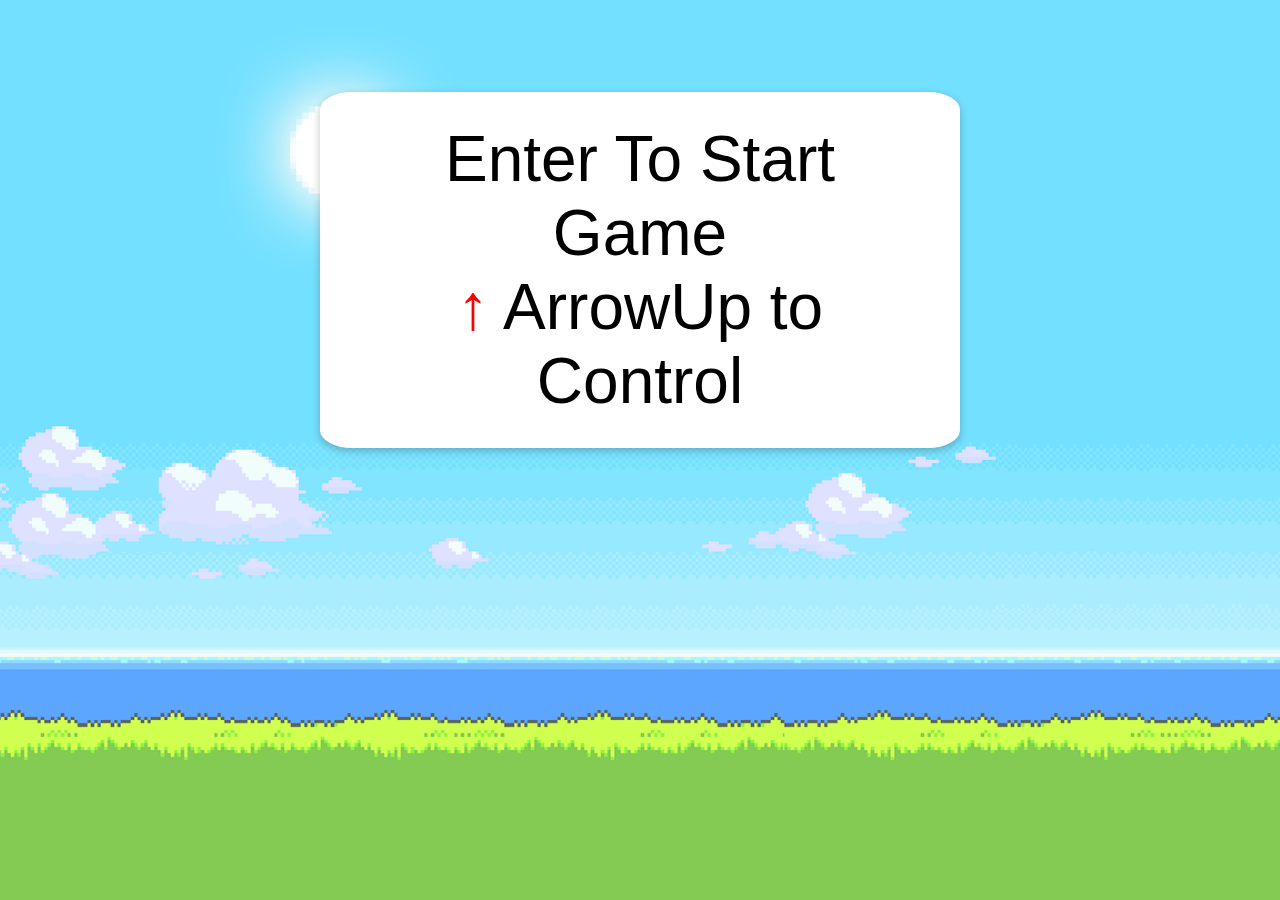
<file: Games/Flappy-Bird-Game-main/index.html>
<!DOCTYPE html>
<html lang="en">
<head>
    <meta charset="UTF-8">
    <meta http-equiv="X-UA-Compatible" content="IE=edge">
    <meta name="viewport" content="width=device-width, initial-scale=1.0">
    <link rel="icon" type="image/png" href="images/favicon.ico"/>
    <title>Flappy Bird Game</title>
    <link rel="stylesheet" href="style.css">
    <script src="script.js" defer></script>
</head>
<body>
    <div class="background"></div>
    <img src="images/Bird.png" alt="bird-img" class="bird" id="bird-1">
    <div class="message">
        Enter To Start Game <p><span style="color: red;">&uarr;</span> ArrowUp to Control</p>
    </div>
    <div class="score">
        <span class="score_title"></span>
        <span class="score_val"></span>
    </div>
</body>
</html>
</file>
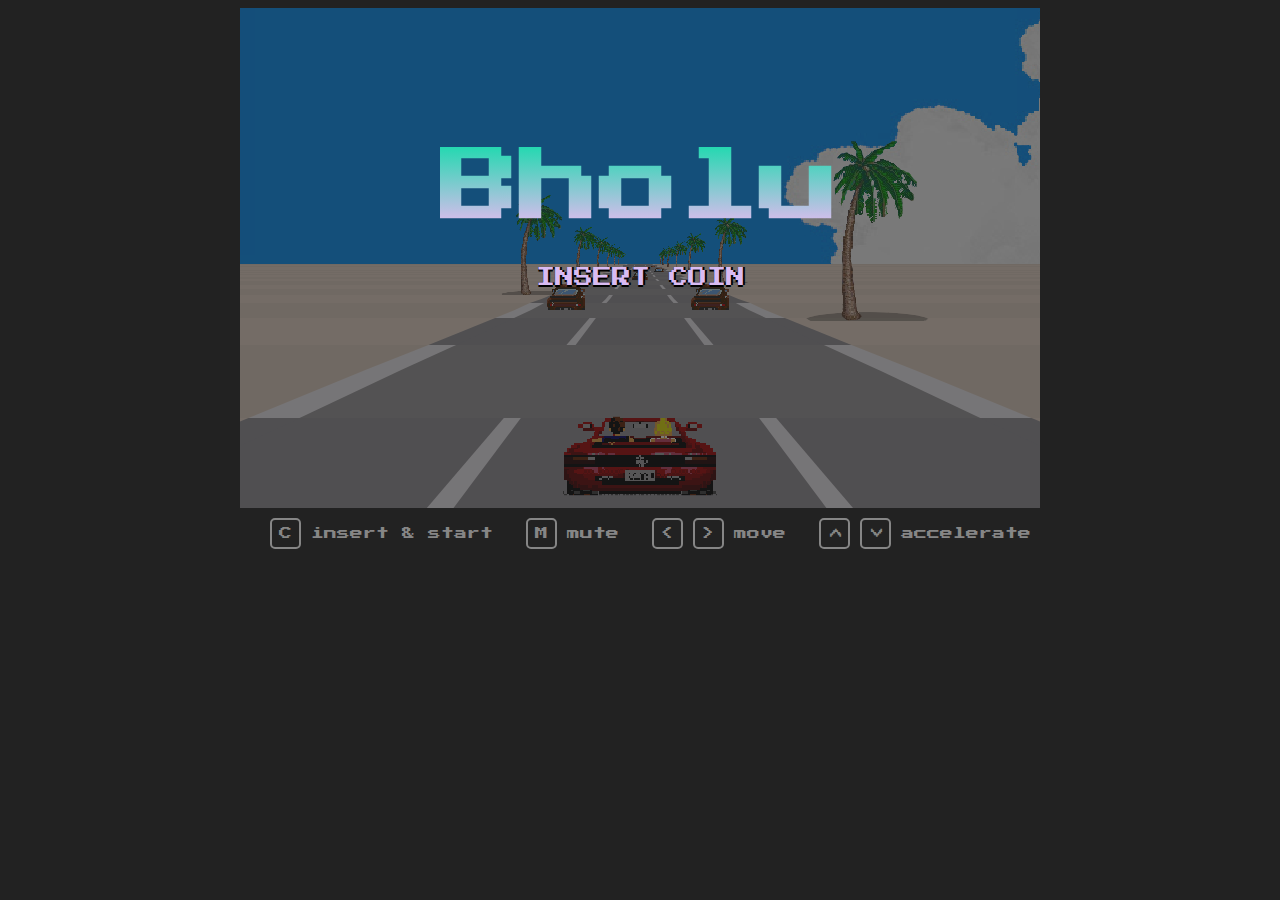
<file: Games/Road Dash/index.html>
<!DOCTYPE html>
<html lang="en">
  <head>
    <meta charset="UTF-8" />



    <title>Dash</title>
<link rel="icon" href="icon.png">
    <link
      rel="stylesheet"
      href="https://fonts.googleapis.com/css?family=Press+Start+2P"
    />

    <style>
      body {
        background: #222;
        font-family: "Press Start 2P", monospace;
        font-smooth: never;
        height: 98vh;
      }

      /* UI */
      .topUI {
        position: absolute;
        z-index: 1000; /* need this cause clip-path changes stack context */
        transform: translate(-50%, 25px);
        text-shadow: -2px 0 black, 0 2px black, 2px 0 black, 0 -2px black;
        letter-spacing: 2px;
        color: #fff;
        font-size: 17px;
      }
      .topUI::before {
        display: inline-block;
        height: 17px;
        padding: 1px 2px;
        line-height: 19px;
        font-size: 17px;
        background: #fff;
        text-shadow: none;
        font-weight: 900;
        letter-spacing: 0;
        border-radius: 6px;
        margin-right: 30px;
        border: 2px solid #7dd8c9;
      }
      #time {
        left: 13%;
        color: #f4f430;
      }
      #time::before {
        content: "TIME";
        color: #f57214;
      }
      #score {
        left: 45%;
      }
      #score::before {
        content: "SCORE";
        color: #a61a9d;
      }
      #lap {
        left: 88%;
        width: 45%;
      }
      #lap::before {
        content: "LAP";
        color: #0082df;
      }

      #tacho {
        position: absolute;
        text-align: right;
        width: 23%;
        bottom: 5%;
        z-index: 2000;
        color: #e62e13;
        text-shadow: -2px 0 black, 0 2px black, 2px 0 black, 0 -2px black;
        letter-spacing: 2px;
        font-size: 23px;
      }
      #tacho::after {
        content: "km/h";
        color: #fab453;
        font-size: 18px;
        margin-left: 5px;
      }

      /*
  road
*/
      #game {
        position: relative;
        margin: 0 auto;
        overflow: hidden;
        background: #222;
        user-select: none;
        transition: opacity 10s;
      }
      #road {
        transition: opacity 2s;
        transition-timing-function: steps(8, end);
      }
      #road * {
        position: absolute;
        image-rendering: pixelated;
      }
      #hero {
        background-repeat: no-repeat;
        background-position: -110px 0;
        z-index: 2000;
        transform: scale(1.4);
      }
      #cloud {
        background-size: auto 100%;
        width: 100%;
        height: 57%;
      }

      /*
  home
*/
      #road {
        position: absolute;
        width: 100%;
        height: 100%;
      }

      #home {
        position: absolute;
        color: #fff;
        width: 100%;
        height: 100%;

        z-index: 1000; /* need this cause clip-path changes stack context */
      }

      #highscore {
        position: absolute;
        width: 100%;
        height: 20%;
        bottom: 0;
        column-count: 3;
        column-fill: auto;
      }

      #highscore * {
        color: #9e95a8;
        margin: 0 0 6px 27px;
      }

      h1 {
        position: absolute;
        left: 50%;
        top: 25%;
        transform: translate(-50%, -50%);
        font-size: 5em;

        background: -webkit-linear-gradient(#25d8b1, #e2bbf0);
        -webkit-background-clip: text;
        -webkit-text-fill-color: transparent;
      }

      #text {
        position: absolute;
        left: 50%;
        top: 50%;
        transform: translate(-50%, -50%);
        font-size: 1.2em;
        color: #d9bbf3;
        text-shadow: 0 0 black, 0 2px black, 2px 0 black, 0 0 black;
      }

      .blink {
        animation: blinker 2s steps(4, end) infinite;
      }
      @keyframes blinker {
        50% {
          opacity: 0;
        }
      }

      /*
  Guide
*/
      #controls {
        color: #868686;
        font-size: 13px;
        line-height: 13px;
        margin: 10px;
        text-align: center;
      }
      #controls > span {
        margin-left: 20px;
      }
      #controls > span > span {
        border: 2px solid #868686;
        border-radius: 5px;
        padding: 7px;
        margin-right: 10px;
        display: inline-block;
      }
      #controls > span:last-child > span {
        transform: rotate(90deg);
      }
    </style>

    <script>
      window.console = window.console || function (t) {};
    </script>

    <script>
      if (document.location.search.match(/type=embed/gi)) {
        window.parent.postMessage("resize", "*");
      }
    </script>
  </head>

  <body translate="no">
    <div id="game">
      <div id="road">
        <div id="cloud"></div>
        <div id="hero"></div>
      </div>

      <div id="hud">
        <span id="time" class="topUI">0</span>
        <span id="score" class="topUI">0</span>
        <span id="lap" class="topUI">0'00"000</span>
        <span id="tacho">0</span>
      </div>

      <div id="home">
        <h1>Bholu</h1>
        <p id="text"></p>

        <div id="highscore"></div>
      </div>
    </div>

    <div id="controls">
      <span><span>C</span>insert & start</span>
      <span><span>M</span>mute</span>
      <span><span>&lt;</span><span>&gt;</span>move</span>
      <span><span>&lt;</span><span>&gt;</span>accelerate</span>
    </div>
    <script src="javascript/1.js"></script>

    <script id="rendered-js">
      // ------------------------------------------------------------
      // assets
      // ------------------------------------------------------------

      const ASSETS = {
        COLOR: {
          TAR: ["#959298", "#9c9a9d"],
          RUMBLE: ["#959298", "#f5f2f6"],
          GRASS: ["#eedccd", "#e6d4c5"],
        },

        IMAGE: {
          TREE: {
            src: "images/tree.png",
            width: 132,
            height: 192,
          },

          HERO: {
            src: "images/hero.png",
            width: 110,
            height: 56,
          },

          CAR: {
            src: "images/car04.png",
            width: 50,
            height: 36,
          },

          FINISH: {
            src: "images/finish.png",
            width: 339,
            height: 180,
            offset: -0.5,
          },

          SKY: {
            src: "images/cloud.jpg",
          },
        },

        AUDIO: {
          theme:
            "https://s3-us-west-2.amazonaws.com/s.cdpn.io/155629/theme.mp3",
          engine:
            "https://s3-us-west-2.amazonaws.com/s.cdpn.io/155629/engine.wav",
          honk: "https://s3-us-west-2.amazonaws.com/s.cdpn.io/155629/honk.wav",
          beep: "https://s3-us-west-2.amazonaws.com/s.cdpn.io/155629/beep.wav",
        },
      };

      // ------------------------------------------------------------
      // helper functions
      // ------------------------------------------------------------

      Number.prototype.pad = function (numZeros, char = 0) {
        let n = Math.abs(this);
        let zeros = Math.max(0, numZeros - Math.floor(n).toString().length);
        let zeroString = Math.pow(10, zeros)
          .toString()
          .substr(1)
          .replace(0, char);
        return zeroString + n;
      };

      Number.prototype.clamp = function (min, max) {
        return Math.max(min, Math.min(this, max));
      };

      const timestamp = (_) => new Date().getTime();
      const accelerate = (v, accel, dt) => v + accel * dt;
      const isCollide = (x1, w1, x2, w2) => (x1 - x2) ** 2 <= (w2 + w1) ** 2;

      function getRand(min, max) {
        return (Math.random() * (max - min) + min) | 0;
      }

      function randomProperty(obj) {
        let keys = Object.keys(obj);
        return obj[keys[(keys.length * Math.random()) << 0]];
      }

      function drawQuad(element, layer, color, x1, y1, w1, x2, y2, w2) {
        element.style.zIndex = layer;
        element.style.background = color;
        element.style.top = y2 + `px`;
        element.style.left = x1 - w1 / 2 - w1 + `px`;
        element.style.width = w1 * 3 + `px`;
        element.style.height = y1 - y2 + `px`;

        let leftOffset = w1 + x2 - x1 + Math.abs(w2 / 2 - w1 / 2);
        element.style.clipPath = `polygon(${leftOffset}px 0, ${
          leftOffset + w2
        }px 0, 66.66% 100%, 33.33% 100%)`;
      }

      const KEYS = {};
      const keyUpdate = (e) => {
        KEYS[e.code] = e.type === `keydown`;
        e.preventDefault();
      };
      addEventListener(`keydown`, keyUpdate);
      addEventListener(`keyup`, keyUpdate);

      function sleep(ms) {
        return new Promise(function (resolve, reject) {
          setTimeout((_) => resolve(), ms);
        });
      }

      // ------------------------------------------------------------
      // objects
      // ------------------------------------------------------------

      class Line {
        constructor() {
          this.x = 0;
          this.y = 0;
          this.z = 0;

          this.X = 0;
          this.Y = 0;
          this.W = 0;

          this.curve = 0;
          this.scale = 0;

          this.elements = [];
          this.special = null;
        }

        project(camX, camY, camZ) {
          this.scale = camD / (this.z - camZ);
          this.X = (1 + this.scale * (this.x - camX)) * halfWidth;
          this.Y = Math.ceil(((1 - this.scale * (this.y - camY)) * height) / 2);
          this.W = this.scale * roadW * halfWidth;
        }

        clearSprites() {
          for (let e of this.elements) e.style.background = "transparent";
        }

        drawSprite(depth, layer, sprite, offset) {
          let destX = this.X + this.scale * halfWidth * offset;
          let destY = this.Y + 4;
          let destW = (sprite.width * this.W) / 265;
          let destH = (sprite.height * this.W) / 265;

          destX += destW * offset;
          destY += destH * -1;

          let obj = layer instanceof Element ? layer : this.elements[layer + 6];
          obj.style.background = `url('${sprite.src}') no-repeat`;
          obj.style.backgroundSize = `${destW}px ${destH}px`;
          obj.style.left = destX + `px`;
          obj.style.top = destY + `px`;
          obj.style.width = destW + `px`;
          obj.style.height = destH + `px`;
          obj.style.zIndex = depth;
        }
      }

      class Car {
        constructor(pos, type, lane) {
          this.pos = pos;
          this.type = type;
          this.lane = lane;

          var element = document.createElement("div");
          road.appendChild(element);
          this.element = element;
        }
      }

      class Audio {
        constructor() {
          this.audioCtx = new AudioContext();

          // volume
          this.destination = this.audioCtx.createGain();
          this.volume = 1;
          this.destination.connect(this.audioCtx.destination);

          this.files = {};

          let _self = this;
          this.load(ASSETS.AUDIO.theme, "theme", function (key) {
            let source = _self.audioCtx.createBufferSource();
            source.buffer = _self.files[key];

            let gainNode = _self.audioCtx.createGain();
            gainNode.gain.value = 0.6;
            source.connect(gainNode);
            gainNode.connect(_self.destination);

            source.loop = true;
            source.start(0);
          });
        }

        get volume() {
          return this.destination.gain.value;
        }

        set volume(level) {
          this.destination.gain.value = level;
        }

        play(key, pitch) {
          if (this.files[key]) {
            let source = this.audioCtx.createBufferSource();
            source.buffer = this.files[key];
            source.connect(this.destination);
            if (pitch) source.detune.value = pitch;
            source.start(0);
          } else this.load(key, () => this.play(key));
        }

        load(src, key, callback) {
          let _self = this;
          let request = new XMLHttpRequest();
          request.open("GET", src, true);
          request.responseType = "arraybuffer";
          request.onload = function () {
            _self.audioCtx.decodeAudioData(
              request.response,
              function (beatportBuffer) {
                _self.files[key] = beatportBuffer;
                callback(key);
              },
              function () {}
            );
          };
          request.send();
        }
      }

      // ------------------------------------------------------------
      // global varriables
      // ------------------------------------------------------------

      const highscores = [];

      const width = 800;
      const halfWidth = width / 2;
      const height = 500;
      const roadW = 4000;
      const segL = 200;
      const camD = 0.2;
      const H = 1500;
      const N = 70;

      const maxSpeed = 200;
      const accel = 38;
      const breaking = -80;
      const decel = -40;
      const maxOffSpeed = 40;
      const offDecel = -70;
      const enemy_speed = 8;
      const hitSpeed = 20;

      const LANE = {
        A: -2.3,
        B: -0.5,
        C: 1.2,
      };

      const mapLength = 15000;

      // loop
      let then = timestamp();
      const targetFrameRate = 1000 / 25; // in ms

      let audio;

      // game
      let inGame,
        start,
        playerX,
        speed,
        scoreVal,
        pos,
        cloudOffset,
        sectionProg,
        mapIndex,
        countDown;
      let lines = [];
      let cars = [];

      // ------------------------------------------------------------
      // map
      // ------------------------------------------------------------

      function getFun(val) {
        return (i) => val;
      }

      function genMap() {
        let map = [];

        for (var i = 0; i < mapLength; i += getRand(0, 50)) {
          let section = {
            from: i,
            to: (i = i + getRand(300, 600)),
          };

          let randHeight = getRand(-5, 5);
          let randCurve = getRand(5, 30) * (Math.random() >= 0.5 ? 1 : -1);
          let randInterval = getRand(20, 40);

          if (Math.random() > 0.9)
            Object.assign(section, {
              curve: (_) => randCurve,
              height: (_) => randHeight,
            });
          else if (Math.random() > 0.8)
            Object.assign(section, {
              curve: (_) => 0,
              height: (i) => Math.sin(i / randInterval) * 1000,
            });
          else if (Math.random() > 0.8)
            Object.assign(section, {
              curve: (_) => 0,
              height: (_) => randHeight,
            });
          else
            Object.assign(section, {
              curve: (_) => randCurve,
              height: (_) => 0,
            });

          map.push(section);
        }

        map.push({
          from: i,
          to: i + N,
          curve: (_) => 0,
          height: (_) => 0,
          special: ASSETS.IMAGE.FINISH,
        });
        map.push({ from: Infinity });
        return map;
      }

      let map = genMap();

      // ------------------------------------------------------------
      // additional controls
      // ------------------------------------------------------------

      addEventListener(`keyup`, function (e) {
        if (e.code === "KeyM") {
          e.preventDefault();

          audio.volume = audio.volume === 0 ? 1 : 0;
          return;
        }

        if (e.code === "KeyC") {
          e.preventDefault();

          if (inGame) return;

          sleep(0)
            .then((_) => {
              text.classList.remove("blink");
              text.innerText = 3;
              audio.play("beep");
              return sleep(1000);
            })
            .then((_) => {
              text.innerText = 2;
              audio.play("beep");
              return sleep(1000);
            })
            .then((_) => {
              reset();

              home.style.display = "none";

              road.style.opacity = 1;
              hero.style.display = "block";
              hud.style.display = "block";

              audio.play("beep", 500);

              inGame = true;
            });

          return;
        }

        if (e.code === "Escape") {
          e.preventDefault();

          reset();
        }
      });

      // ------------------------------------------------------------
      // game loop
      // ------------------------------------------------------------

      function update(step) {
        // prepare this iteration
        pos += speed;
        while (pos >= N * segL) pos -= N * segL;
        while (pos < 0) pos += N * segL;

        var startPos = (pos / segL) | 0;
        let endPos = (startPos + N - 1) % N;

        scoreVal += speed * step;
        countDown -= step;

        // left / right position
        playerX -= (lines[startPos].curve / 5000) * step * speed;

        if (KEYS.ArrowRight)
          (hero.style.backgroundPosition = "-220px 0"),
            (playerX += 0.007 * step * speed);
        else if (KEYS.ArrowLeft)
          (hero.style.backgroundPosition = "0 0"),
            (playerX -= 0.007 * step * speed);
        else hero.style.backgroundPosition = "-110px 0";

        playerX = playerX.clamp(-3, 3);

        // speed

        if (inGame && KEYS.ArrowUp) speed = accelerate(speed, accel, step);
        else if (KEYS.ArrowDown) speed = accelerate(speed, breaking, step);
        else speed = accelerate(speed, decel, step);

        if (Math.abs(playerX) > 0.55 && speed >= maxOffSpeed) {
          speed = accelerate(speed, offDecel, step);
        }

        speed = speed.clamp(0, maxSpeed);

        // update map
        let current = map[mapIndex];
        let use = current.from < scoreVal && current.to > scoreVal;
        if (use) sectionProg += speed * step;
        lines[endPos].curve = use ? current.curve(sectionProg) : 0;
        lines[endPos].y = use ? current.height(sectionProg) : 0;
        lines[endPos].special = null;

        if (current.to <= scoreVal) {
          mapIndex++;
          sectionProg = 0;

          lines[endPos].special = map[mapIndex].special;
        }

        // win / lose + UI

        if (!inGame) {
          speed = accelerate(speed, breaking, step);
          speed = speed.clamp(0, maxSpeed);
        } else if (countDown <= 0 || lines[startPos].special) {
          tacho.style.display = "none";

          home.style.display = "block";
          road.style.opacity = 0.4;
          text.innerText = "INSERT COIN";

          highscores.push(lap.innerText);
          highscores.sort();
          updateHighscore();

          inGame = false;
        } else {
          time.innerText = (countDown | 0).pad(3);
          score.innerText = (scoreVal | 0).pad(8);
          tacho.innerText = speed | 0;

          let cT = new Date(timestamp() - start);
          lap.innerText = `${cT.getMinutes()}'${cT.getSeconds().pad(2)}"${cT
            .getMilliseconds()
            .pad(3)}`;
        }

        // sound
        if (speed > 0) audio.play("engine", speed * 4);

        // draw cloud
        cloud.style.backgroundPosition = `${
          (cloudOffset -= lines[startPos].curve * step * speed * 0.13) | 0
        }px 0`;

        // other cars
        for (let car of cars) {
          car.pos = (car.pos + enemy_speed * step) % N;

          // respawn
          if ((car.pos | 0) === endPos) {
            if (speed < 30) car.pos = startPos;
            else car.pos = endPos - 2;
            car.lane = randomProperty(LANE);
          }

          // collision
          const offsetRatio = 5;
          if (
            (car.pos | 0) === startPos &&
            isCollide(playerX * offsetRatio + LANE.B, 0.5, car.lane, 0.5)
          ) {
            speed = Math.min(hitSpeed, speed);
            if (inGame) audio.play("honk");
          }
        }

        // draw road
        let maxy = height;
        let camH = H + lines[startPos].y;
        let x = 0;
        let dx = 0;

        for (let n = startPos; n < startPos + N; n++) {
          let l = lines[n % N];
          let level = N * 2 - n;

          // update view
          l.project(
            playerX * roadW - x,
            camH,
            startPos * segL - (n >= N ? N * segL : 0)
          );
          x += dx;
          dx += l.curve;

          // clear assets
          l.clearSprites();

          // first draw section assets
          if (n % 10 === 0) l.drawSprite(level, 0, ASSETS.IMAGE.TREE, -2);
          if ((n + 5) % 10 === 0)
            l.drawSprite(level, 0, ASSETS.IMAGE.TREE, 1.3);

          if (l.special)
            l.drawSprite(level, 0, l.special, l.special.offset || 0);

          for (let car of cars)
            if ((car.pos | 0) === n % N)
              l.drawSprite(level, car.element, car.type, car.lane);

          // update road

          if (l.Y >= maxy) continue;
          maxy = l.Y;

          let even = ((n / 2) | 0) % 2;
          let grass = ASSETS.COLOR.GRASS[even * 1];
          let rumble = ASSETS.COLOR.RUMBLE[even * 1];
          let tar = ASSETS.COLOR.TAR[even * 1];

          let p = lines[(n - 1) % N];

          drawQuad(
            l.elements[0],
            level,
            grass,
            width / 4,
            p.Y,
            halfWidth + 2,
            width / 4,
            l.Y,
            halfWidth
          );
          drawQuad(
            l.elements[1],
            level,
            grass,
            (width / 4) * 3,
            p.Y,
            halfWidth + 2,
            (width / 4) * 3,
            l.Y,
            halfWidth
          );

          drawQuad(
            l.elements[2],
            level,
            rumble,
            p.X,
            p.Y,
            p.W * 1.15,
            l.X,
            l.Y,
            l.W * 1.15
          );
          drawQuad(l.elements[3], level, tar, p.X, p.Y, p.W, l.X, l.Y, l.W);

          if (!even) {
            drawQuad(
              l.elements[4],
              level,
              ASSETS.COLOR.RUMBLE[1],
              p.X,
              p.Y,
              p.W * 0.4,
              l.X,
              l.Y,
              l.W * 0.4
            );
            drawQuad(
              l.elements[5],
              level,
              tar,
              p.X,
              p.Y,
              p.W * 0.35,
              l.X,
              l.Y,
              l.W * 0.35
            );
          }
        }
      }

      // ------------------------------------------------------------
      // init
      // ------------------------------------------------------------

      function reset() {
        inGame = false;

        start = timestamp();
        countDown = map[map.length - 2].to / 130 + 10;

        playerX = 0;
        speed = 0;
        scoreVal = 0;

        pos = 0;
        cloudOffset = 0;
        sectionProg = 0;
        mapIndex = 0;

        for (let line of lines) line.curve = line.y = 0;

        text.innerText = "INSERT COIN";
        text.classList.add("blink");

        road.style.opacity = 0.4;
        hud.style.display = "none";
        home.style.display = "block";
        tacho.style.display = "block";
      }

      function updateHighscore() {
        let hN = Math.min(12, highscores.length);
        for (let i = 0; i < hN; i++) {
          highscore.children[i].innerHTML = `${(i + 1).pad(2, "&nbsp;")}. ${
            highscores[i]
          }`;
        }
      }

      function init() {
        game.style.width = width + "px";
        game.style.height = height + "px";

        hero.style.top = height - 80 + "px";
        hero.style.left = halfWidth - ASSETS.IMAGE.HERO.width / 2 + "px";
        hero.style.background = `url(${ASSETS.IMAGE.HERO.src})`;
        hero.style.width = `${ASSETS.IMAGE.HERO.width}px`;
        hero.style.height = `${ASSETS.IMAGE.HERO.height}px`;

        cloud.style.backgroundImage = `url(${ASSETS.IMAGE.SKY.src})`;

        audio = new Audio();
        Object.keys(ASSETS.AUDIO).forEach((key) =>
          audio.load(ASSETS.AUDIO[key], key, (_) => 0)
        );

        cars.push(new Car(0, ASSETS.IMAGE.CAR, LANE.C));
        cars.push(new Car(10, ASSETS.IMAGE.CAR, LANE.B));
        cars.push(new Car(20, ASSETS.IMAGE.CAR, LANE.C));
        cars.push(new Car(35, ASSETS.IMAGE.CAR, LANE.C));
        cars.push(new Car(50, ASSETS.IMAGE.CAR, LANE.A));
        cars.push(new Car(60, ASSETS.IMAGE.CAR, LANE.B));
        cars.push(new Car(70, ASSETS.IMAGE.CAR, LANE.A));

        for (let i = 0; i < N; i++) {
          var line = new Line();
          line.z = i * segL + 270;

          for (let j = 0; j < 6 + 2; j++) {
            var element = document.createElement("div");
            road.appendChild(element);
            line.elements.push(element);
          }

          lines.push(line);
        }

        for (let i = 0; i < 12; i++) {
          var element = document.createElement("p");
          highscore.appendChild(element);
        }
        updateHighscore();

        reset();

        // START GAME LOOP
        (function loop() {
          requestAnimationFrame(loop);

          let now = timestamp();
          let delta = now - then;

          if (delta > targetFrameRate) {
            then = now - (delta % targetFrameRate);
            update(delta / 1000);
          }
        })();
      }

      init();
      //# sourceURL=pen.js
    </script>
    <script src="javascript/null.js"></script>
  </body>
</html>
</file>
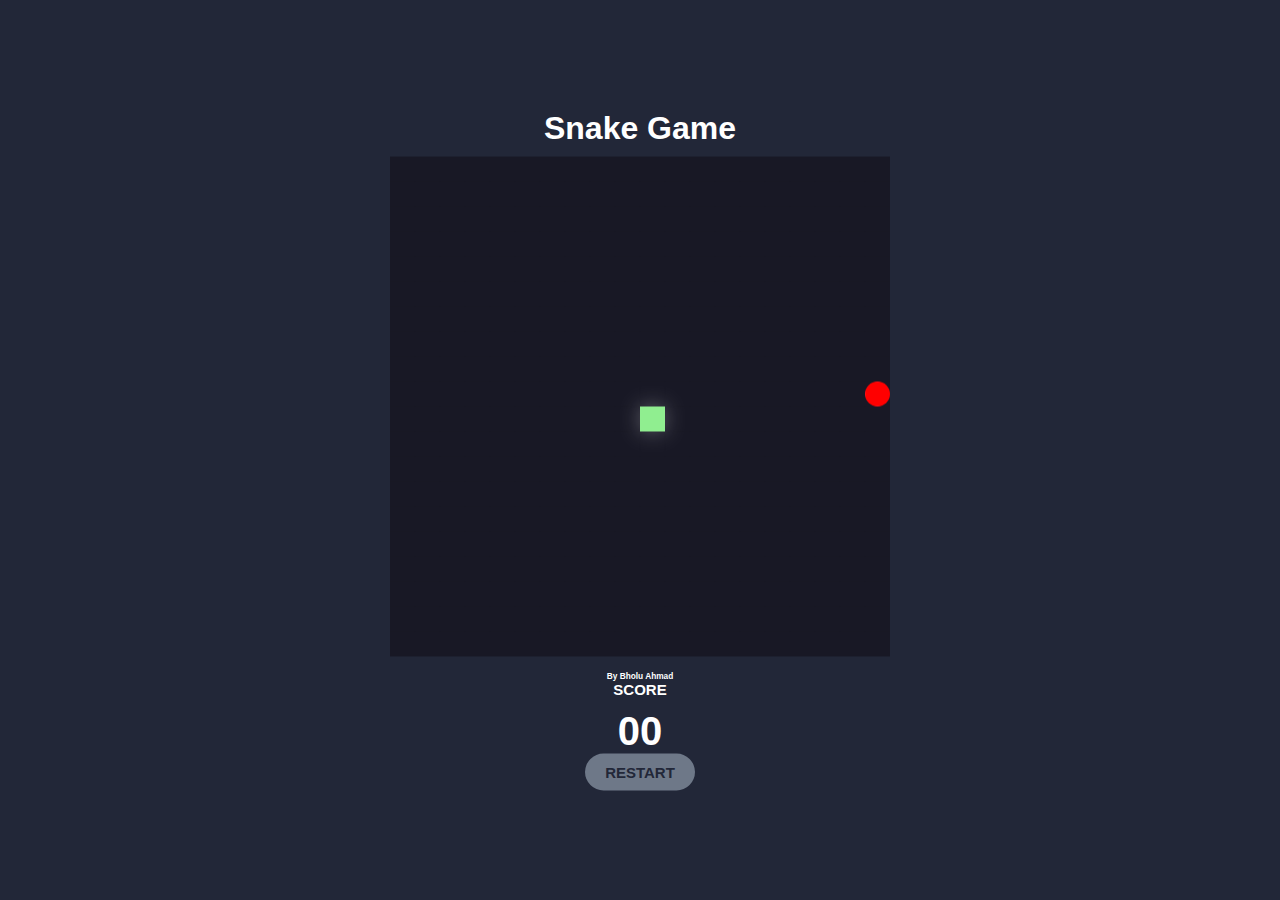
<file: Games/Snake-Game-main/index.html>
<!DOCTYPE html>
<html lang="en">
<head>
    <meta charset="UTF-8">
    <meta http-equiv="X-UA-Compatible" content="IE=edge">
    <meta name="viewport" content="width=device-width, initial-scale=1.0">
    <title>Snake Game</title>
    <link rel="stylesheet" href="style.css">
    <script src="script.js" defer></script>
</head>
<body>
    <div class="container noselect">
            <div id="author">
                <h1>Snake Game</h1>
            </div>
        <div id="canvas"></div>
            <div id="ui">
                <h5>By Bholu Ahmad</h5>
                <h2>SCORE</h2>
                <br>
                <span id="score">00</span>
            </div>
        <button id="replay">
            <i class="fas fa-play"></i>
            RESTART
        </button>
        </div>
    </div>
</body>
</html>
</file>
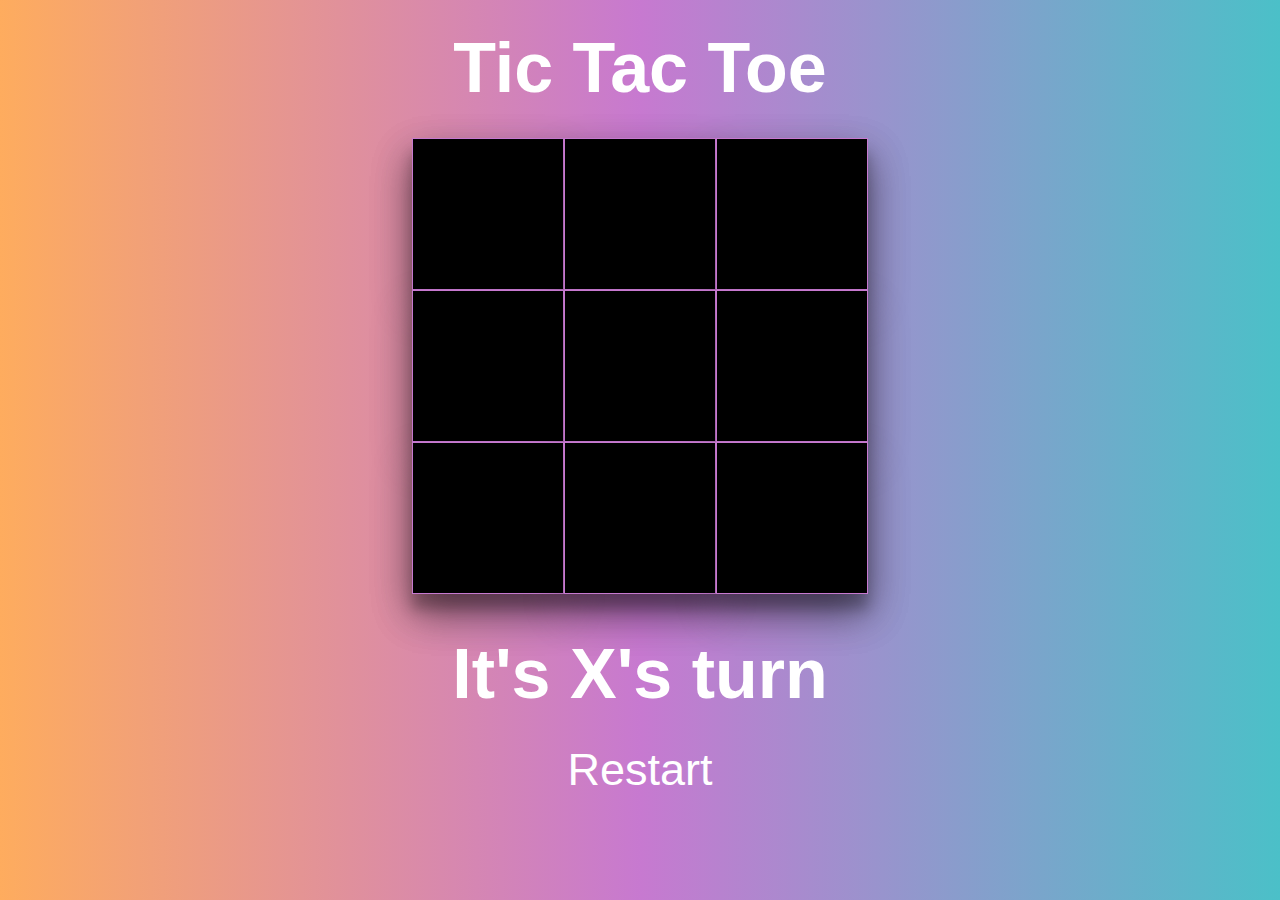
<file: Games/Tic-Tac-Toe-main/index.html>
<!DOCTYPE html>
<html lang="en">
<head>
    <meta charset="UTF-8">
    <meta http-equiv="X-UA-Compatible" content="IE=edge">
    <meta name="viewport" content="width=device-width, initial-scale=1.0">
    <title>Tic Tac Toe</title>
    <link rel="stylesheet" href="style.css">
    <script src="script.js" defer></script>
</head>
<body>
    <div class="wrapper">
        <h1 class="title">Tic Tac Toe</h1>
        <div class="container">
            <div data-cell-index="0" class="cell"></div>
            <div data-cell-index="1" class="cell"></div>
            <div data-cell-index="2" class="cell"></div>
            <div data-cell-index="3" class="cell"></div>
            <div data-cell-index="4" class="cell"></div>
            <div data-cell-index="5" class="cell"></div>
            <div data-cell-index="6" class="cell"></div>
            <div data-cell-index="7" class="cell"></div>
            <div data-cell-index="8" class="cell"></div>
        </div>
        <h2 class="status" id="status"></h2>
        <button class="restart">Restart</button>
    </div>
</body>
</html>
</file>
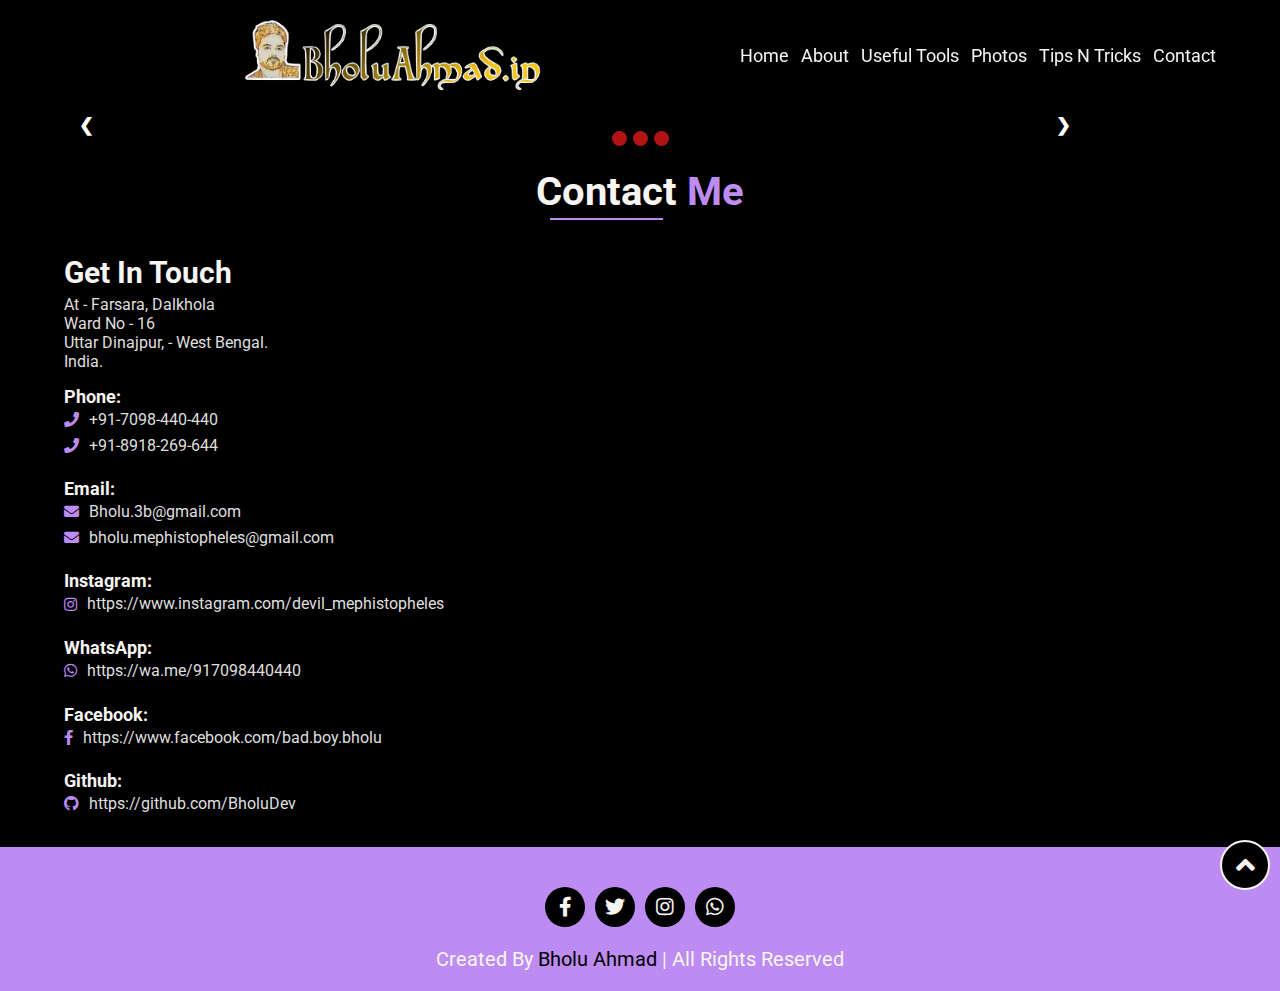
<file: photos/albumpics.html>
<!DOCTYPE html>
<html lang="en">

<head>

    <meta charset="UTF-8">
    <meta http-equiv="X-UA-Compatible" content="IE=edge">
    <meta name="viewport" content="width=device-width, initial-scale=1.0">

    <!-- Title -->
    <title>Album Photos of Bholu Ahmad</title>

    <!-- Font-Awesome CSS -->
    <link rel="stylesheet" href="../assets/vendors/font-awesome/css/all.min.css" />

    <!-- Swiper CSS -->
    <link rel="stylesheet" href="../assets/vendors/swiper/swiper.css" />

    <!-- Magnific-Popup CSS -->
    <link rel="stylesheet" href="../assets/vendors/magnific-popup/magnific-popup.css" />

    <!-- Custom Stylesheets -->
    <link rel="stylesheet" href="../assets/css/main.css" />
    <link rel="stylesheet" href="../assets/css/responsive.css" />
    <link rel="stylesheet" href="style2.css">
     
</head>

<body>

    
    <!-------------------- Scroll-Top Area (Start) -------------------->
    <a href="#home" class="scroll-top">
        <i class="fas fa-angle-up"></i>
    </a>
    <!-------------------- Scroll-Top Area (End) -------------------->



    <!-------------------- Header Area (Start) -------------------->
    <header class="header">

        <!-- Logo -->
        <<a class="logo" href="index.html" style="display: flex; align-items: center; text-decoration: none;">
            <img src="../assets/images/IMG_4021.png" alt="Logo" style="width: 300px; height: 70px; margin-right: 10px;">
            
        </a>
        
            <!-- <img src="assets/images/logo.png" alt="logo" /> -->
        </a>
        <!-- Logo End -->

        <!-- Navbar -->
        <nav class="navbar">
            <a href="#home">home</a>
            <a href="#about">about</a>
            <a href="#service">Useful tools</a>
            <a href="#photos">Photos</a>
            <a href="tipsandtricks">Tips N Tricks</a>
            <a href="#contact">contact</a>
        </nav>

        <!-- Menubar -->
        <div class="fas fa-bars" id="menu-btn"></div>

    </header>
    <!-------------------- Header Area (End) -------------------->

    <div class="slideshow-container"> 

        <div class="mySlides fade">
            <img src="album/a2.jpg" style="width:100%">
        </div>

        <div class="mySlides fade">
            <img src="album/a1.jpg" style="width:100%">
        </div>

        <div class="mySlides fade">
            <img src="album/a3.jpg" style="width:100%">
        </div>

        <div class="mySlides fade">
            <img src="album/a4.jpg" style="width:100%">  
        </div>
        <div class="mySlides fade">
            <img src="album/a5.jpg" style="width:100%">  
        </div>
        <div class="mySlides fade">
            <img src="album/a6.jpg" style="width:100%">  
        </div>
        <div class="mySlides fade">
            <img src="album/a7.jpg" style="width:100%">  
        </div>
        <div class="mySlides fade">
            <img src="album/a9.jpg" style="width:100%">  
        </div>
        <div class="mySlides fade">
            <img src="album/a10.jpg" style="width:100%">  
        </div>
        <div class="mySlides fade">
            <img src="album/a11.jpg" style="width:100%">  
        </div>
        <div class="mySlides fade">
            <img src="album/a12.jpg" style="width:100%">  
        </div>
        <div class="mySlides fade">
            <img src="album/a13.jpg" style="width:100%">  
        </div>
        <div class="mySlides fade">
            <img src="album/a14.jpg" style="width:100%">  
        </div>
        <div class="mySlides fade">
            <img src="album/a15.jpg" style="width:100%">  
        </div>
        <div class="mySlides fade">
            <img src="album/a16.jpg" style="width:100%">  
        </div>
        <div class="mySlides fade">
            <img src="album/a17.jpg" style="width:100%">  
        </div>
        <div class="mySlides fade">
            <img src="album/a18.jpg" style="width:100%">  
        </div>
        <div class="mySlides fade">
            <img src="album/a19.jpg" style="width:100%">  
        </div>
        <div class="mySlides fade">
            <img src="album/a20.jpg" style="width:100%">  
        </div>
        <div class="mySlides fade">
            <img src="album/a21.jpg" style="width:100%">  
        </div>
        <div class="mySlides fade">
            <img src="album/a22.jpg" style="width:100%">  
        </div>
        <div class="mySlides fade">
            <img src="album/a23.jpg" style="width:100%">  
        </div>
        <div class="mySlides fade">
            <img src="album/a24.jpg" style="width:100%">  
        </div>
        <div class="mySlides fade">
            <img src="album/a25.jpg" style="width:100%">  
        </div>
        <div class="mySlides fade">
            <img src="album/a8.jpg" style="width:100%">  
        </div>

        <a class="prev" onclick="plusSlides(-1)">&#10094;</a>
        <a class="next" onclick="plusSlides(1)">&#10095;</a>

    </div>
    <br>

    <div style="text-align:center">
        <span class="dot" onclick="currentSlide(1)"></span>
        <span class="dot" onclick="currentSlide(2)"></span>
        <span class="dot" onclick="currentSlide(3)"></span>
    </div>

    <!-------------------- Home Area (Start) -------------------->
   


    <!-------------------- Home Area (End) -------------------->

   


    <!-------------------- About Area (Start) -------------------->
    

       
       


    <!-------------------- Contact Area (Start) -------------------->
    <section class="contact" id="contact">

        <div class="heading">
            <h2><span>contact</span> me</h2>
        </div>

        <div class="box-container">

            <div class="contact-info">

                <h3>get in touch</h3>

                <p>At - Farsara, Dalkhola <br>Ward No - 16<br>Uttar Dinajpur, - West Bengal. <br>India.</p>

                <div class="info-item">
                    <h4>Phone:</h4>
                    <div class="detail">
                        <div class="fas fa-phone"></div>
                        <p>+91-7098-440-440</p>
                    </div>
                    <div class="detail">
                        <div class="fas fa-phone"></div>
                        <p>+91-8918-269-644</p>
                    </div>
                </div>

                <div class="info-item">
                    <h4>email:</h4>
                    <div class="detail">
                        <div class="fas fa-envelope"></div>
                        <p class="gmail">Bholu.3b@gmail.com</p>
                    </div>
                    <div class="detail">
                        <div class="fas fa-envelope"></div>
                        <p class="gmail">bholu.mephistopheles@gmail.com</p>
                    </div>
                </div>

                <div class="info-item">
                    <h4>Instagram:</h4>
                    <div class="detail">
                        <div class="fab fa-instagram"></div>
                        <p class="linkedin">https://www.instagram.com/devil_mephistopheles</p>
                    </div>
                </div>
                <div class="info-item">
                    <h4>WhatsApp:</h4>
                    <div class="detail">
                        <div class="fab fa-whatsapp"></div>
                        <p class="linkedin">https://wa.me/917098440440</p>
                    </div>
                </div>
                <div class="info-item">
                    <h4>Facebook:</h4>
                    <div class="detail">
                        <div class="fab fa-facebook-f"></div>
                        <p class="linkedin">https://www.facebook.com/bad.boy.bholu</p>
                    </div>
                </div>

                <div class="info-item">
                    <h4>github:</h4>
                    <div class="detail">
                        <div class="fab fa-github"></div>
                        <p class="github">https://github.com/BholuDev</p>
                    </div>
                </div>
            </div>

           

        </div>

    </section>
    <!-------------------- Contact Area (End) -------------------->



    <!-------------------- Footer Area (Start) -------------------->
    <footer>
        <div class="social">
            <a href="https://www.facebook.com/bad.boy.bholu" class="fab fa-facebook-f"></a>
            <a href="https://www.twitter.com/BholuAhmad" class="fab fa-twitter"></a>
            <a href="https://www.instagram.com/devil_mephistopheles" class="fab fa-instagram"></a>
            <a href="https://wa.me/917098440440" class="fab fa-whatsapp"></a>
        </div>

        <div class="content">
            <p>created by <span>Bholu Ahmad</span> | all rights reserved</p>
        </div>
    </footer>
    <!-------------------- Footer Area (End) -------------------->



     <!-- JQuery -->
    <script src="../assets/vendors/jquery/jquery-3.6.0.js"></script>

    <!-- SWIPER JS -->
    <script src="../assets/vendors/swiper/swiper.js"></script>

    <!-- Magnific-Popup JS -->
    <script src="../assets/vendors/magnific-popup/jquery.magnific-popup.js"></script>

    <!-- Typed JS -->
    <script src="../assets/vendors/typed/typed.js"></script>

    <!-- Custom Script File -->
    

    <script src="../assets/js/scroll-spy.js"></script>
    <script src="../assets/js/counter-up.js"></script>
    <script src="../assets/js/portfolio.js"></script>
    <script src="../assets/js/testi-slider.js"></script>
    <script src="../assets/js/blog-slider.js"></script>
    <script src="https://bholuahmad.in/photos/script2.js"></script>

    <!---------------- Custom Script ---------------->

    <!-- Typed Script -->
    <script>
        var typed = new Typed('.typing-text', {

            strings: ['Shaba', 'Family', 'Friends', 'Bholu'],
            typeSpeed: 120,
            loop: true
        });
    </script>



</body>

</html>
</file>
<file: Games/Flappy-Bird-Game-main/style.css>
* {
	margin: 0;
	padding: 0;
	box-sizing: border-box;
	font-family: Arial, Helvetica, sans-serif;
}
.background {
	height: 100vh;
	width: 100vw;
	background: url('images/bg.png') no-repeat center center fixed;
    -webkit-background-size: cover;
    -moz-background-size: cover;
    -o-background-size: cover;
    background-size: cover;
}
.bird {
	height: 100px;
	width: 130px;
	position: fixed;
	top: 40vh;
	left: 30vw;
	z-index: 100;
}
.pipe_sprite {
	position: fixed;
	top: 40vh;
	left: 100vw;
	height: 70vh;
	width: 6vw;
	background:radial-gradient(lightgreen 50%, green);
	border: 5px solid black;
}
.message {
	position: absolute;
	z-index: 10;
	color: black;
	top: 30%;
	left: 50%;
	font-size: 4em;
	transform: translate(-50%, -50%);
	text-align: center;
}
.messageStyle{
	background: white;
	padding: 30px;
	box-shadow: rgba(0, 0, 0, 0.24) 0px 3px 8px;
	border-radius: 5%;
}
.score {
	position: fixed;
	z-index: 10;
	height: 10vh;
	font-size: 10vh;
	font-weight: 100;
	color: white;
	-webkit-text-stroke-width: 2px;
    -webkit-text-stroke-color: black;
	top: 0;
	left: 0;
	margin: 10px;
	font-family: Arial, Helvetica, sans-serif;
}
.score_val {
	color: gold;
	font-weight: bold;
}
@media only screen and (max-width: 1080px) {
    .message{
		font-size: 50px;
		top: 50%;
		white-space: nowrap;
	}
	.score{
		font-size: 8vh;
	}
	.bird{
		width: 120px;
		height: 90px;
	}
	.pipe_sprite{
		width: 14vw;
	}
}
</file>
<file: Games/Snake-Game-main/style.css>
* {
    padding: 0;
    margin: 0;
    box-sizing: border-box;
  }
  html,
  body {
    font-family: "Poppins", sans-serif;
    color: white;
    background-color: #222738;
  }
  canvas {
    background-color: #181825;
  }
  .container {
    position: absolute;
    top: 50%;
    left: 50%;
    transform: translate(-50%, -50%);
    text-align: center;
  }
  #ui {
    text-align: center;
    font-size: 10px;
    margin-top: 10px;
  }
  #score {
    margin-top: 10px;
    font-size: 40px;
    font-weight: 800;
  }
  .noselect {
    user-select: none;
  }
  #replay {
    font-size: 15px;
    padding: 10px 20px;
    background: #6e7888;
    border: none;
    color: #222738;
    border-radius: 20px;
    font-weight: 800;
    cursor: pointer;
    transition: all 200ms cubic-bezier(0.4, 0, 0.2, 1);
  }
  #replay:hover {
    background: #a6aab5;
    background: #4cffd7;
    transition: all 200ms cubic-bezier(0.4, 0, 0.2, 1);
  }
  @media (max-width: 600px) {
    #replay {
      margin-bottom: 20px;
    }
    #replay,
    h2 {
      transform: rotate(0deg);
    }
    #ui {
      flex-flow: row wrap;
      margin-bottom: 20px;
    }
    #score {
      margin-top: 0;
      margin-left: 20px;
    }
    .container {
      flex-flow: column wrap;
    }
  }
  #author {
    text-align: center;
    padding-bottom: 10px;
  }
</file>
<file: Games/Tic-Tac-Toe-main/style.css>
body{
    font-family: Arial, Helvetica, sans-serif;
    background: linear-gradient(to right, #FEAC5E, #C779D0, #4BC0C8);
    overflow: hidden;
}
.wrapper{
    display: grid;
    place-items: center;
    text-align: center;
}
.title{
    font-size: 70px;
    margin: 20px auto 30px auto;
    color: white;
}
.container{
    display: grid;
    grid-template-columns: repeat(3, auto);
    color: white;
    box-shadow: rgba(0, 0, 0, 0.3) 0px 19px 38px, rgba(0, 0, 0, 0.22) 0px 15px 12px;
}
.cell{
    width: 150px;
    height: 150px;
    background: black;
    border: 1px solid #C779D0;
    cursor: pointer;
    line-height: 150px;
    font-size: 100px;
    font-family: sans-serif;
    font-weight: bold;
    box-shadow: rgba(0, 0, 0, 0.3) 0px 19px 38px;
}
.status{
    font-size: 70px;
    color: white;
    margin: 40px auto 20px auto;
}
.restart{
    padding: 10px;
    font-size: 45px;
    color: white;
    background: none;
    border: none;
    cursor: pointer;
}
</file>
<file: assets/css/main.css>
/* Table of Contents
----------------------------------

0- Global CSS
1- Heading CSS
2- Button CSS
3- Header Area CSS
4- Home Area CSS
5- About Area CSS
6- Qualification Area CSS 
7- Services Area CSS
8- Portfolio Area CSS
9- Testimonials Area CSS
10- Blog Area CSS
11- Contact Area CSS
12- Footer Area CSS
13- Scroll-Top Area CSS

*/


/*--------------------- 0- Global CSS (Start) ---------------------*/
@import url('https://fonts.googleapis.com/css2?family=Roboto:wght@100;300;400;500;700;900&display=swap');

:root{
    --purple: #BC8CF2;
    --black: #000000;
    --white: #F7F5F2;
    --grey: #DFDFDE;
}

*{
    font-family: 'Roboto', sans-serif;
    -webkit-box-sizing: border-box;
            box-sizing: border-box;
    margin: 0;
    padding: 0;
    text-decoration: none;
    text-transform: capitalize;
    border: none;
    outline: none;
    -webkit-transition: all 0.2s linear;
       -moz-transition: all 0.2s linear;
         -o-transition: all 0.2s linear;
  	        transition: all 0.2s linear;
}

*::selection{
    color: var(--white);
    background-color: var(--purple);
}

html{
    font-size: 62.5%;
    overflow-x: hidden;
    scroll-behavior: smooth;
    scroll-padding-top: 6rem;
}

body{
    background-color: var(--black);
}

section{
    padding: 2rem 5%;
}

::-webkit-scrollbar{
    width: 0.8rem;
}

::-webkit-scrollbar-thumb{
    border-radius: 1rem;
    background-color: var(--purple);
}

::-webkit-scrollbar-track{
    background-color: var(--black);
}

.swiper-pagination-bullet{
    height: 1rem;
    width: 1rem;
    border-radius: 50rem;
    background-color: var(--grey);
}

.swiper-pagination-bullet-active{
    width: 3rem;
    background: var(--purple);
}

/*--------------------- 0- Global CSS (End) ---------------------*/



/*--------------------- 1- Heading CSS (Start) ---------------------*/
.heading{
    margin-bottom: 2rem;
}

.heading h2{
    text-align: center;
    padding-bottom: 2rem;
    color:var(--purple);
    font-size: 4rem;
}

.heading h2 span{
    position: relative;
    z-index: 0;
    color: var(--white);
}

.heading h2 span::before{
    content: '';
    position: absolute;
    bottom: -0.5rem; left: 0;
    z-index: -1;
    background: var(--purple);
    height: 0.2rem;
    width: 80%;
    margin-left: 10%;
}

/*--------------------- 1- Heading CSS (End) ---------------------*/



/*--------------------- 2- Button CSS (Start) ---------------------*/
.btn{
    display: inline-block;
    padding: 1rem 2rem;
    font-size: 1.8rem;
    color: var(--purple);
    background-color: transparent;
    border: 0.2rem solid var(--purple);
}

.btn i{
    padding-left: 1rem;
}

.btn:hover{
    color: var(--white);
    background-color: var(--purple);
    cursor: pointer;
}

/*--------------------- 2- Button CSS (End) ---------------------*/



/*--------------------- 3- Header Area CSS (Start) ---------------------*/
header{
    position: fixed;
    top: 0;
    left: 0;
    width: 100%;
    padding: 2rem 5%;
    display: -webkit-box;
    display: -ms-flexbox;
    display: flex;
    -webkit-box-pack: justify;
    -ms-flex-pack: justify;
    justify-content: space-between;
    -webkit-box-align: center;
    -ms-flex-align: center;
    align-items: center;
    background: transparent;
    -webkit-transition: all 0.5s linear;
       -moz-transition: all 0.5s linear;
         -o-transition: all 0.5s linear;
            transition: all 0.5s linear;
    z-index: 999;
}

header.sticky{
    border-bottom: 0.1rem solid var(--grey);
    background: rgba(0, 0, 0, 0.8);
}

header .logo h2{
    font-size: 2.5rem;
    font-weight: 900;
    color: var(--purple);
    text-transform: uppercase;
    letter-spacing: 0.2rem;
}

header .navbar a{
    color: var(--white);
    font-size: 1.8rem;
    margin-left: 1rem;
}

header .navbar a:hover,
header .navbar a.active{
    color: var(--purple);
}

header #menu-btn{
    font-size: 3rem;
    color: var(--white);
    cursor: pointer;
    -webkit-transition: all 0.5s linear;
       -moz-transition: all 0.5s linear;
         -o-transition: all 0.5s linear;
            transition: all 0.5s linear;
    display: none;
}

header .fa-times{
    -webkit-transform: rotate(180deg);
            transform: rotate(180deg);
}

header #menu-btn:hover{
    color: var(--purple);
}

/*--------------------- 3- Header Area CSS (End) ---------------------*/

/* CSS for the logo image */



/*--------------------- 4- Home Area CSS (Start) ---------------------*/
.home{
    padding: 0rem 5%;
    background-color: var(--black);
    min-height: 100vh;
}

.home .box-container{
    min-height: 100vh;
    display: -webkit-box;
    display: -ms-flexbox;
    display: flex;
    -webkit-box-pack: center;
    -ms-flex-pack: center;
    justify-content: center;
    -webkit-box-align: center;
    -ms-flex-align: center;
    align-items: center;
    -ms-flex-wrap: wrap;
    flex-wrap: wrap;
    gap: 4rem;
}

.home .image{
    text-align: center;
    -webkit-box-flex: 1;
      -ms-flex: 1 1 40rem;
          flex: 1 1 40rem;

}

.home .image img{
    height: 40rem;
    width: 40rem;
    border-radius: 50% 50% 50% 50% / 30% 30% 70% 70% ;
    object-fit:cover;
}

.home .content{
    -webkit-box-flex: 1;
    -ms-flex: 1 1 40rem;
        flex: 1 1 40rem;

    display: -webkit-box;
    display: -ms-flexbox;
    display: flex;

    -webkit-box-pack: center;
    -ms-flex-pack: center;
    justify-content: center;

    -webkit-box-align: center;
    -ms-flex-align: center;
    align-items: center;

    margin-top: 7rem;
}

.home .content h2{
    font-size: 2.5rem;
    font-weight: 400;
    color: var(--purple);
}

.home .content h1{
    font-size: 4rem;
    color: var(--white);
    padding: 1rem 0;
    text-transform: none;
}

.home .content h1 span{
    color: var(--purple);

}

.home .content p{
    font-size: 1.7rem;
    font-weight: 400;
    color: var(--white);
    padding-bottom: 2rem;
    line-height: 1.5;
}
.home::before {
    content: "";
    background-image: url('assets/images/About/bgs1.jpg'); /* Replace 'your-background-image.jpg' with your image path or URL */
    background-size: cover;
    background-repeat: no-repeat;
    background-position: center;
    position: absolute;
    top: 0;
    left: 0;
    width: 100%;
    height: 100%;
    z-index: -1;
}

/*--------------------- 4- Home Area CSS (End) ---------------------*/



/*--------------------- 5- About Area CSS (Start) ---------------------*/

.about .box-container{
    display: -webkit-box;
    display: -ms-flexbox;
    display: flex;
    -webkit-box-pack: center;
    -ms-flex-pack: center;
    justify-content: center;
    -ms-flex-wrap: wrap;
    flex-wrap: wrap;
    gap: 2rem;
    padding: 2rem 0;
}

.about .image{
    width: 32rem;
    text-align: center;
}

.about .image img{
    width: 100%;
    border: 1rem solid var(--purple);
}

.about .content{
    -webkit-box-flex: 1;
    -ms-flex: 1 1 55rem;
        flex: 1 1 55rem;
}

.about .content h2{
    font-size: 3rem;
    color: var(--white);
    padding-bottom: 1rem;
}

.about .content > p{
    font-size: 1.6rem;
    color: var(--grey);
    line-height: 1.6;
    padding-bottom: 1rem;
}

.about .content .about-info{
    display: -webkit-box;
    display: -ms-flexbox;
    display: flex;
    -webkit-box-pack: start;
    -ms-flex-pack: start;
        justify-content: flex-start;
    -webkit-box-align: center;
    -ms-flex-align: center;
    align-items: center;
    -ms-flex-wrap: wrap;
    flex-wrap: wrap;
    gap: 1rem;
}

.about .content .about-info .info{
    -webkit-box-flex: 1;
    -ms-flex: 1 1 15rem;
        flex: 1 1 15rem;
}

.about .content .about-info .info h4{
    font-size: 1.6rem;
    color: var(--white);
    padding-bottom: 1rem;
}

.about .content .about-info .info span{
    font-size: 1.6rem;
    font-weight: 400;
    color: var(--grey);
}

.about .content .about-info .info .btn{
    margin-top: 1rem;
}

.counting{
    -webkit-box-flex: 1;
    -ms-flex: 1 1 35rem;
        flex: 1 1 35rem;
    display: -webkit-box;
    display: -ms-flexbox;
    display: flex;
    -webkit-box-align: center;
    -ms-flex-align: center;
    align-items: center;
    -webkit-box-pack: center;
    -ms-flex-pack: center;
    justify-content: center;
    -ms-flex-wrap: wrap;
        flex-wrap: wrap;
    gap: 1rem;
}

.counting .box{
    -webkit-box-flex: 1;
    -ms-flex: 1 1 18rem;
        flex: 1 1 18rem;
    text-align: center;
    background-color: #222;
    padding: 2rem;
}

.counting .box .count{
    font-size: 3.5rem;
    color: var(--purple);
    padding-bottom: 0.5rem;
}

.counting .box h3{
    font-size: 1.8rem;
    color: var(--white);
}

.skill-container{
    padding: 2rem 0;
}

.skills{
    display: -webkit-box;
    display: -ms-flexbox;
    display: flex;
    -ms-flex-wrap: wrap;
        flex-wrap: wrap;
}

.skill-item{
    -webkit-box-flex: 1;
    -ms-flex: 1 1 30rem;
        flex: 1 1 30rem;
    margin-right: 1.5rem;
}

.skill-item .box{
    padding:1rem 0;
}

 .skill-item .box h3{
    display: -webkit-box;
    display: -ms-flexbox;
    display: flex;
    -webkit-box-pack: justify;
        -ms-flex-pack: justify;
    justify-content: space-between;
    padding:.7rem 0;
    font-size: 1.7rem;
    color: var(--white);
    font-weight: 400;
}

 .skill-item .box .progress-bar{
    width:100%;
    background:#222;
    overflow:hidden;
    height:1rem;
    border-radius: 50rem;
}

 .skill-item .box .progress-bar span{
    display:block;
    height:100%;
    background: var(--purple);
}

 .skill-item.item1 .box:nth-child(1) .progress-bar span{
    width:95%;
}

 .skill-item.item1 .box:nth-child(2) .progress-bar span{
    width:90%;
}

 .skill-item.item1 .box:nth-child(3) .progress-bar span{
    width:85%;
}

.skill-item.item2 .box:nth-child(1) .progress-bar span{
    width:75%;
}

 .skill-item.item2 .box:nth-child(2) .progress-bar span{
    width:65%;
}

 .skill-item.item2 .box:nth-child(3) .progress-bar span{
    width:60%;
}

/*--------------------- 5- About Area CSS (End) ---------------------*/



/*--------------------- 6- Qualification Area CSS (Start) ---------------------*/
.qualification .box-container{
    display: -webkit-box;
    display: -ms-flexbox;
    display: flex;
    -webkit-box-pack: center;
    -ms-flex-pack: center;
    justify-content: center;
    -webkit-box-align: center;
    -ms-flex-align: center;
    align-items: center;
    -ms-flex-wrap: wrap;
    flex-wrap: wrap;
    gap: 4rem;
}

.education, .experience{
    -webkit-box-flex: 1;
    -ms-flex: 1 1 40rem;
        flex: 1 1 40rem;
}

.experience-item{
    position: relative;
    -webkit-box-flex: 1;
    -ms-flex: 1 1 40rem;
        flex: 1 1 40rem;
    padding: 0 3rem 2rem 3rem;
    border-left: 0.2rem solid var(--purple);
    margin-left: 2rem;
}

.experience-item i{
    position: absolute;
    top: 0; 
    left: -2.5rem;
    height:5rem;
    width: 5rem;
    border-radius: 50%;
    line-height: 5rem;
    text-align: center;
    font-size: 2rem;
    color:var(--white);
    background:var(--purple);
}

.experience-item .content{
    border-radius: 0.5rem;
    padding: 1rem 2rem;
    border-left: 2rem;
}

.experience-item span{
    background: #222;
    color: var(--white);
    padding: 0.5rem 1.5rem;
    font-size: 1.8rem;
    border-radius: 50rem;
}

.experience-item h3{
    font-size: 2.5rem;
    color: var(--white);
    padding: 2rem 0;
}

.experience-item p{
    color: var(--grey);
    font-size: 1.6rem;
    line-height: 2.5rem;
}

/*--------------------- 6- Qualification Area CSS (End) ---------------------*/



/*--------------------- 7- Services Area CSS (Start) ---------------------*/
.service .box-container{
    display: -webkit-box;
    display: -ms-flexbox;
    display: flex;
    -webkit-box-pack: center;
    -ms-flex-pack: center;
    justify-content: center;
    -webkit-box-align: center;
    -ms-flex-align: center;
    align-items: center;
    -ms-flex-wrap: wrap;
    flex-wrap: wrap;
    gap: 1.5rem;
}

.service-item{
    -webkit-box-flex: 1;
    -ms-flex: 1 1 33rem;
        flex: 1 1 33rem;
    background-color: var(--black);
    padding: 4rem 3rem;
    text-align: center;
    border: 0.1rem solid rgba(255,255, 255, 0.3);
    border-radius: 0.5rem;
    -webkit-transition: all 0.5s linear;
       -moz-transition: all 0.5s linear;
         -o-transition: all 0.5s linear;
            transition: all 0.5s linear;
}

.service-item:hover{
    background-color: var(--purple);
}

.service-item i{
    color: var(--white);
    font-size: 4rem;
}

.service-item h3{
    font-size: 2rem;
    color: var(--white);
    padding: 1.5rem 0;
}

.service-item p{
    font-size: 1.6rem;
    color: var(--grey);
    line-height: 1.6;
}

.service-item:hover p{
    color: var(--white);
}

/*--------------------- 7- Services Area CSS (End) ---------------------*/



/*--------------------- 8- Portfolio Area CSS (Start) ---------------------*/
.controls{
    display: -webkit-box;
    display: -ms-flexbox;
    display: flex;
    -webkit-box-pack: center;
    -ms-flex-pack: center;
    justify-content: center;
    -webkit-box-align: center;
    -ms-flex-align: center;
    align-items: center;
    -ms-flex-wrap: wrap;
    flex-wrap: wrap;
    list-style-type: none;
    margin-top: 2rem;
}

.controls .button{
    cursor: pointer;
    margin: 0.5rem;
}

.controls .button.active{
    cursor: pointer;
    background-color: var(--purple);
    color: var(--white);
}

.portfolio .box-container{
    display: -ms-grid;
    display: grid;
    grid-template-columns: repeat(auto-fit, minmax(33rem, 1fr));
    gap: 0.5rem;
    padding: 2rem 0; 
}

.portfolio-item{
    border-radius: 0.5rem;
    height: 25rem;
    overflow: hidden;
    position: relative;
}

.portfolio-item img{
    height: 100%;
    width: 100%;
    object-fit: cover;
}

.portfolio-item .content{
    content: '';
    position: absolute;
    top: 10%;
    left: 10%;
    height: 80%;
    width: 80%;
    border-radius: 0.5rem;
    background-color: rgba(0, 0, 0, 0.8);
    display: -webkit-box;
    display: -ms-flexbox;
    display: flex;
    -webkit-box-pack: center;
    -ms-flex-pack: center;
    justify-content: center;
    -webkit-box-align: center;
    -ms-flex-align: center;
    align-items: center;
    -webkit-box-orient: vertical;
    -webkit-box-direction: normal;
        -ms-flex-direction: column;
            flex-direction: column;
    -webkit-transform: scale(0);
            transform: scale(0);
}

.portfolio-item .content h4{
    font-size: 2rem;
    font-weight: bold;
    color: var(--purple);
    transform-origin: top;
    -webkit-transform: translateY(-10rem);
            transform: translateY(-10rem);
    opacity: 0;
    padding-bottom: 1rem;
    -webkit-transition: all 0.4s linear;
       -moz-transition: all 0.4s linear;
         -o-transition: all 0.4s linear;
            transition: all 0.4s linear;
}

.portfolio-item .content p{
    font-size: 1.8rem;
    font-weight: 400;
    color: var(--white);
    transform-origin: top;
    -webkit-transform: translateY(-10rem);
            transform: translateY(-10rem);
    opacity: 0;
    -webkit-transition: all 0.4s linear;
       -moz-transition: all 0.4s linear;
         -o-transition: all 0.4s linear;
            transition: all 0.4s linear;
}

.portfolio-item .content .view-btn{
    font-size: 2rem;
    color: var(--purple);
    transform-origin: top;
    -webkit-transform: translateY(-10rem);
            transform: translateY(-10rem);
    opacity: 0;
    -webkit-transition: all 0.4s linear;
       -moz-transition: all 0.4s linear;
         -o-transition: all 0.4s linear;
            transition: all 0.4s linear;
    border-radius: 5rem;
    margin-top: 1.5rem;
}

.portfolio-item:hover .content{
    -webkit-transform: scale(1);
            transform: scale(1);
}

.portfolio-item:hover .content h4{
    -webkit-transform: translateY(0);
            transform: translateY(0);
    opacity: 1;
}

.portfolio-item:hover .content p{
    -webkit-transform: translateY(0);
            transform: translateY(0);
    opacity: 1;
}

.portfolio-item:hover .content .view-btn{
    -webkit-transform: translateY(0);
            transform: translateY(0);
    opacity: 1;
}

.portfolio-item:hover img{
    -webkit-transform: scale(1.2);
            transform: scale(1.2);
}

/*CSS3 Animation Effects for Magnific Popup*/

/* start state */
.mfp-newspaper  .mfp-with-anim {
    opacity: 0;
    -webkit-transition: all 0.2s ease-in-out; 
            transition: all 0.2s ease-in-out; 

    -webkit-transform: scale(0) rotate(500deg);
            transform: scale(0) rotate(500deg);
}
.mfp-newspaper.mfp-bg {
    opacity: 0;
    -webkit-transition: all 0.2s ease-in-out; 
            transition: all 0.2s ease-in-out; 
}
  
/* animate in */
.mfp-newspaper.mfp-ready .mfp-with-anim {
    opacity: 1;
    -webkit-transform: scale(1) rotate(0deg);
            transform: scale(1) rotate(0deg);
}
.mfp-newspaper.mfp-ready.mfp-bg {
    opacity: 0.8;
}
  
/* animate out */
.mfp-newspaper.mfp-removing .mfp-with-anim {
    -webkit-transform: scale(0) rotate(500deg);
            transform: scale(0) rotate(500deg);
    opacity: 0;
}
.mfp-newspaper.mfp-removing.mfp-bg {
    opacity: 0;
}


/*--------------------- 8- Portfolio Area CSS (End) ---------------------*/



/*--------------------- 9- Testimonials Area CSS (Start) ---------------------*/
.testimonial-slider{
    position: relative;
    padding-bottom: 4rem;
    overflow: hidden;
}

.testi-item{
    text-align: center;
    border: 0.1rem solid var(--grey);
    border-radius: 0.5rem;
    padding: 4rem 2rem;
}

.testi-item:hover{
    border-color: var(--purple);
}

.testi-item img{
    height: 10rem;
    width: 10rem;
    border-radius: 50%;
    border: 0.5rem solid var(--white);
}

.testi-item .fa-quote-left{
    display: block;
    font-size: 3rem;
    color: var(--white);
    margin: 1rem 0;
}

.testi-item p{
    color: var(--grey);
    font-size: 1.5rem;
    line-height: 1.5;
}

.testi-item .intro{
    margin: 1rem 0;
}

.testi-item .intro h3{
    font-size: 2rem;
    color: var(--white);
    padding-bottom: 0.5rem;
}

.testi-item .intro h5{
    color: var(--purple);
    font-size: 1.4rem;
    font-weight: 400;
}

/*--------------------- 9- Testimonials Area CSS (End) ---------------------*/



/*--------------------- 10- Blog Area CSS (Start) ---------------------*/
.blog-slider{
    position: relative;
    padding-bottom: 4rem;
    overflow: hidden;
}

.blog-item{
    background-color: #222;
    border: 0.1rem solid rgba(0, 0, 0, 0.1);
    border-radius: 0.5rem;
    overflow: hidden;
}

.blog-item .image{
    height: 25rem;
    overflow: hidden;
}

.blog-item:hover .image img{
    -webkit-transform: scale(1.2);
            transform: scale(1.2);
}

.blog-item .image img{
    height: 100%;
    width: 100%;
    object-fit: cover;
}

.blog-item .content{
    padding: 2rem 1rem;
}

.blog-item .content .intro{
    display: -webkit-box;
    display: -ms-flexbox;
    display: flex;
    -webkit-box-pack: justify;
    -ms-flex-pack: justify;
    justify-content: space-between;
    border-bottom: 0.2rem solid var(--grey);
    padding: 1rem 0;
    margin-bottom: 1.5rem;
}

.blog-item .content .intro h5{
    font-size: 1.5rem;
}

.blog-item .content .intro h5 i{
    color: var(--purple);
    padding-right: 0.5rem;
}

.blog-item .content .intro h5 span{
    color: var(--grey);
}

.blog-item .content .main-heading{
    font-size: 2rem;
    font-weight: bold;
    color: var(--white);
}

.blog-item p{
    padding: 1rem 0;
    font-size: 1.6rem;
    color: var(--grey);
}

.blog-item .btn{
    margin-top: 1rem;
}

/*--------------------- 10- Blog Area CSS (End) ---------------------*/



/*--------------------- 11- Contact Area CSS (Start) ---------------------*/
.contact .alert{
    font-size: 2rem;
    color: var(--purple);
    border-radius: 0.5rem;
    padding-left: 1rem;
}

.contact .box-container{
    display: -webkit-box;
    display: -ms-flexbox;
    display: flex;
    -webkit-box-pack: center;
    -ms-flex-pack: center;
    justify-content: center;
    -webkit-box-align: center;
    -ms-flex-align: center;
    align-items: center;
    -ms-flex-wrap: wrap;
    flex-wrap: wrap;
    gap: 2rem;
}

.contact-info{
    -webkit-box-flex: 1;
    -ms-flex: 1 1 42rem;
        flex: 1 1 42rem;
}

.contact-info h3{
    font-size: 3rem;
    color: var(--white);
}

.contact-info > p{
    font-size: 1.6rem;
    color: var(--grey);
    padding: 0.5rem 0;
}

.contact-info .info-item{
    padding: 1rem 0;
}

.contact-info .info-item .gmail,
.contact-info .info-item .linkedin,
.contact-info .info-item .github{
    text-transform: none;
}

.contact-info .info-item h4{
    font-size: 1.8rem;
    color: var(--white);
}

.contact-info .info-item .detail{
    display: -webkit-box;
    display: -ms-flexbox;
    display: flex;
    -webkit-box-align: center;
    -ms-flex-align: center;
    align-items: center;
}

.contact-info .info-item .detail .fas,
.contact-info .info-item .detail .fab{
    border-radius: 50%;
    color: var(--purple);
    display: -webkit-box;
    display: -ms-flexbox;
    display: flex;;
    -webkit-box-pack: center;
    -ms-flex-pack: center;
    justify-content: center;
    -webkit-box-align: center;
    -ms-flex-align: center;
    align-items: center;
    font-size: 1.5rem;
}

.contact-info .info-item .detail p{
    font-size: 1.6rem;
    color: var(--grey);
    line-height: 1.6;
    padding-left: 1rem;
}

.contact-form{
    -webkit-box-flex: 1;
    -ms-flex: 1 1 42rem;
        flex: 1 1 42rem;
}

.contact-form .box{
    width: 100%;
    text-transform: none;
    color: var(--grey);
    font-size: 1.6rem;
    border: 0.1rem solid rgba(0, 0, 0, 0.1);
    padding: 1.5rem;
    margin: 0.5rem 0;
    background-color: #222;
}

.contact-form .box:focus{
    border-color: var(--white);
}

.contact-form .box::placeholder{
    color: var(--grey);
}

.contact-form textarea{
    height: 15rem;
    resize: none;
}

.contact-form .btn{
    margin-top: 1rem;
}

/*--------------------- 11- Contact Area CSS (End) ---------------------*/



/*--------------------- 12- Footer Area CSS (Start) ---------------------*/
footer{
    background-color: var(--purple);
    padding: 2rem 0;
    text-align: center;
}

footer .social{
    display: -webkit-box;
    display: -ms-flexbox;
    display: flex;
    -webkit-box-pack: center;
    -ms-flex-pack: center;
    justify-content: center;
    padding: 2rem 0;
}

footer .social .fab{
    background-color: var(--black);
    border-radius: 50%;
    height: 4rem;
    width: 4rem;
    color: var(--white);
    font-size: 2rem;
    display: -webkit-box;
    display: -ms-flexbox;
    display: flex;
    -webkit-box-pack: center;
    -ms-flex-pack: center;
    justify-content: center;
    -webkit-box-align: center;
    -ms-flex-align: center;
    align-items: center;
    margin: 0 0.5rem;
}

footer .social .fab:hover{
    color: var(--black);
    background-color: var(--white);
}

footer .content p{
    font-size: 2rem;
    color: var(--white);
}

footer .content p span{
    color: var(--black);
}

/*--------------------- 12- Footer Area CSS (End) ---------------------*/



/*--------------------- 13- Scroll-Top (Start) ---------------------*/
.scroll-top{
    position: fixed;
    bottom: 1rem;
    right:1rem;
    height: 5rem;
    width: 5rem;
    font-size: 3rem;
    font-weight:lighter;
    background: var(--black);
    color: var(--white);
    border: 0.2rem solid var(--white);
    border-radius: 50%;
    -webkit-transition: all 0.2s;
    -moz-transition: all 0.2s;
    -o-transition: all 0.2s;
    transition: all 0.2s;
    z-index: 999;
    display: -webkit-box;
    display: -ms-flexbox;
    display: flex;
    -webkit-box-pack: center;
    -ms-flex-pack: center;
    justify-content: center;
    -webkit-box-align: center;
    -ms-flex-align: center;
    align-items: center;
  }

  .scroll-top:hover{
    background: var(--white);
    color:var(--black);
  }

/*--------------------- 13- Scroll-Top (End) ---------------------*/
</file>
<file: assets/css/responsive.css>
/*--------------------- Responsive (Start) ---------------------*/
@media (max-width: 991px){
    html{
        font-size: 55%;
    }
}

@media (max-width: 768px){
    header #menu-btn{
        display: block;
      } 
  
      .header .navbar{
        width: 30rem;
        position: absolute;
        right: 0; 
        top:100%;
        padding: 0rem 2rem;
        background: #F7F5F2;
        border: 0.1rem solid #BC8CF2;
        -webkit-transition: 0.2s linear;
        -moz-transition: 0.2s linear;
        -o-transition: 0.2s linear;
        transition: 0.2s linear;
        -webkit-transform: translateX(100%);
        transform: translateX(100%);
        height: calc(100vh - 6rem);
        overflow-y: auto;
        -webkit-box-shadow: 0 0.5rem 1rem rgba(0, 0, 0, 0.1);
        box-shadow: 0 0.5rem 1rem rgba(0, 0, 0, 0.1);
    }
  
    .header .navbar.active{
        -webkit-transform: translateX(0);
        transform: translateX(0);
    }
  
    .header .navbar a{
        display: block;
        color: #000000;
        padding: 1.5rem 0;
        margin: 1rem 0;
    }
  
    .navbar::-webkit-scrollbar{
        width: 0.8rem;
    }
  
    .navbar::-webkit-scrollbar-thumb{
        border-radius: 1rem;
        background-color: #BC8CF2;
    }
  
    .navbar::-webkit-scrollbar-track{
        background: transparent;
    }

    section, header{
        padding: 2rem;
    }

}

@media (max-width: 450px){
    html{
        font-size: 50%;
    }

    section, header{
        padding: 1rem;
    }



}

/*--------------------- Responsive (End) ---------------------*/
</file>
<file: photos/style2.css>
/* COPYRIGHT- CODING WITH NICK*/

/* # ⚙️ Technology Used
1. HTML
2. CSS
3. javaScript

# 🎓 Access this vedio
[Click Here] https://www.youtube.com/channel/UCsseF0Swqs5FsXXtEXo1m_A

## 👏 Support Developer
1. Subscribe & Share my YouTube Channel - https://www.youtube.com/channel/UCsseF0Swqs5FsXXtEXo1m_A
2. Add a Star 🌟  to this 👆 Repository */

/************************************************/



* {
    box-sizing: border-box
}
body {
    font-family: Verdana, sans-serif; margin:0
}
.mySlides {
    display: none
}
img {
    vertical-align: middle;
}

/* Slideshow container */

.slideshow-container {
  max-width: 80%;
  position: relative;
  margin-top: 120px;
  margin-left: 7vh;
  margin-right: 5vh;
  margin-bottom: 60px;
  align-items: center;
  align-self: center;
}

/* Next & previous buttons */
.prev, .next {
  cursor: pointer;
  position: absolute;
  top: 50%;
  width: auto;
  padding: 16px;
  margin-top: -22px;
  color: white;
  font-weight: bold;
  font-size: 18px;
  transition: 0.6s ease;
  border-radius: 0 3px 3px 0;
  user-select: none;
}

/* Position the "next button" to the right */
.next {
  right: 0;
  border-radius: 3px 0 0 3px;
}

/* On hover, add a black background color with a little bit see-through */
.prev:hover, .next:hover {
  background-color: rgba(0,0,0,0.8);
}

/* Caption text */
.text {
  color: #f2f2f2;
  font-size: 15px;
  padding: 8px 12px;
  position: absolute;
  bottom: 8px;
  width: 100%;
  text-align: center;
}

/* Number text (1/3 etc) */
.numbertext {
  color: #f2f2f2;
  font-size: 12px;
  padding: 8px 12px;
  position: absolute;
  top: 0;
}

/* The dots/bullets/indicators */
.dot {
  cursor: pointer;
  height: 15px;
  width: 15px;
  margin: 0 2px;
  background-color: #b21313;
  border-radius: 50%;
  display: inline-block;
  transition: background-color 0.6s ease;
}

.active, .dot:hover {
  background-color: #0f0c0c;
}

/* Fading animation */
.fade {
  -webkit-animation-name: fade;
  -webkit-animation-duration: 1.5s;
  animation-name: fade;
  animation-duration: 1.5s;
}

@-webkit-keyframes fade {
  from {opacity: .4} 
  to {opacity: 1}
}

@keyframes fade {
  from {opacity: .4} 
  to {opacity: 1}
}

/* On smaller screens, decrease text size */
@media only screen and (max-width: 300px) {
  .prev, .next,.text {font-size: 11px}
.dot{
 height: 10px;
  width: 10px;
}

@media only screen and (max-width: 500px) {
  .prev, .next,.text {font-size: 14px}
}}
</file>
